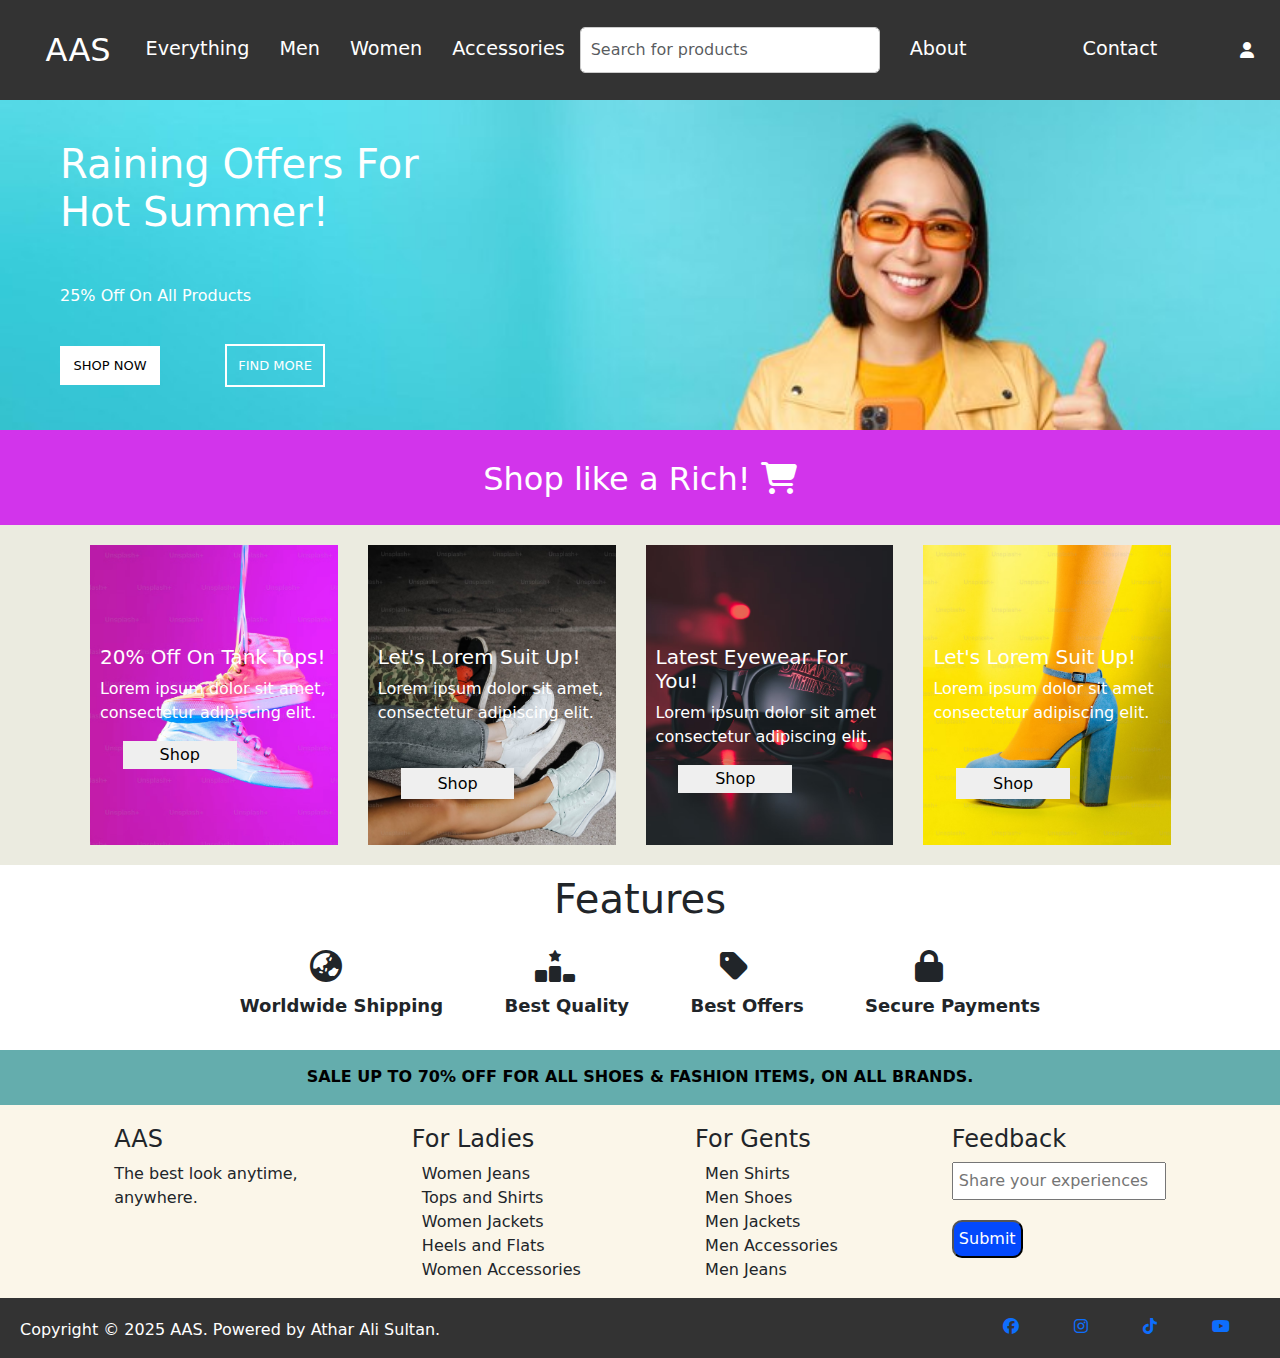
<file: index.html>
<!DOCTYPE html>
    <html lang="en">
    <head>
        <meta charset="UTF-8">
        <meta name="viewport" content="width=device-width, initial-scale=1.0">
        <title>intern-website</title>
        <link rel="stylesheet" href="style.css">
        <link href="https://cdn.jsdelivr.net/npm/bootstrap@5.3.3/dist/css/bootstrap.min.css" rel="stylesheet" integrity="sha384-QWTKZyjpPEjISv5WaRU9OFeRpok6YctnYmDr5pNlyT2bRjXh0JMhjY6hW+ALEwIH" crossorigin="anonymous">
        <link href="https://cdnjs.cloudflare.com/ajax/libs/font-awesome/6.5.1/css/all.min.css" rel="stylesheet">

    </head>
    <body>
        <header>
            <div id="main-header" >
                <div id="header-select" class="header-sec" >
                    <a href="index.html" class="dropdown-item"><h3>AAS</h3></a>
                    <a href="everything.html" class="dropdown-item" >Everything</a>
                    <a href="men.html" class="dropdown-item" >Men</a>
                    <a href="women.html" class="dropdown-item" >Women</a>
                    <a href="accessories.html" class="dropdown-item" >Accessories</a>
                </div>
                <div> <input type="text" class="form-control" placeholder="Search for products" aria-label="Username" aria-describedby="addon-wrapping"></div>
                <div id="header-contact" class="header-sec">
                    <a href="about.html" class="dropdown-item" >About</a>
                    <a href="contact.html" class="dropdown-item"  >Contact</a>
                   <i class="fa-solid fa-user"></i></div>
            </div>
        </header>
        <main>
            <div id=main-first>
    
                <h1 class="main-first1">Raining Offers For <br> Hot Summer!</h1>
                <p class="main-first1">25% Off On All Products</p>
                <button id="btn1" class="main-first1">Shop Now</button>
                <button id="btn2" class="main-first1">Find More</button>
            </div>
            <div id="main-second">
                <h2>Shop like a Rich! <i class="fa-solid fa-cart-shopping"></i></h2>
            </div>
            <div id="images-sec" >
                <div id="img1" class="img5">
                    <h5>20% Off On Tank Tops! <br></h5>
                    <p>Lorem ipsum dolor sit amet, consectetur adipiscing elit.</p>
                    <button class="btn3">Shop</button>
                </div>
                <div id="img2" class="img5">
                    <h5>Let's Lorem Suit Up! <br></h5>
                    <p>Lorem ipsum dolor sit amet, consectetur adipiscing elit.​</p>
                    <button class="btn3" id="btn-n">Shop</button>
                </div>
                <div id="img3" class="img5">
                    <h5>Latest Eyewear For You! <br></h5>
                    <p>Lorem ipsum dolor sit amet consectetur adipiscing elit.
                    </p>
                    <button class="btn3">Shop</button>
                </div>
                <div id="img4" class="img5">
                    <h5>Let's Lorem Suit Up! <br></h5>
                    <p>Lorem ipsum dolor sit amet consectetur adipiscing elit.
                    </p>
                    <button class="btn3" id="btn-m">Shop</button>
                </div>
            </div>
            <h1 id="ftr">Features</h1>
            <div id="main-third">
                
                <div id="shipping">
                    <h2 class="icon"><i class="fa-solid fa-earth-asia" ></i></h2>
                    <h5>Worldwide Shipping</h5>
                </div>
                <div id="quality">
                    <h2 class="icons"><i class="fa-solid fa-ranking-star" ></i></h2>
                    <h5>Best Quality</h5>
                </div>
                <div id="Offers">
                    <h2 class="icons"><i class="fa-solid fa-tag"></i></h2>
                    <h5>Best Offers</h5>
                </div>
                <div id="Payments">
                    <h2 class="iconz"><i class="fa-solid fa-lock"></i></h2>
                    <h5>Secure Payments</h5>
                </div>
            </div>
            <div id="main-forth">
                <p>
                    <a href="">SALE UP TO 70% OFF FOR ALL SHOES & FASHION ITEMS, ON ALL BRANDS.</a>
                </p>
            </div>
        </main>
        <footer>
        <div id="foot-one">
            <div>
            <h4>AAS</h4>
            <p>The best look anytime, <br> anywhere.</p>
            </div>
            <div>
            <h4>For Ladies</h4>
            <ul class="items">
                <li>Women Jeans</li>
                <li>Tops and Shirts</li>
                <li>Women Jackets</li>
                <li>Heels and Flats</li>
                <li>Women Accessories</li>
            </ul>
            </div>
            <div>
                <h4>For Gents</h4>
            <ul class="items">
                <li>Men Shirts</li>
                <li>Men Shoes</li>
                <li>Men Jackets</li>
                <li>Men Accessories</li>
                <li>Men Jeans</li>  
            </ul>
        </div>
            <div>
                <h4 >Feedback</h4>
                <div id="input-sub" ><input type="text" placeholder="Share your experiences"></div>
                <button id="sub">Submit</button>
            </div>
        </div>
        <div id="foot-two">
            <div>
                <p>Copyright &copy 2025 AAS. Powered by Athar Ali Sultan.</p>
            </div>
            <div>
                <a href="https://www.facebook.com" target="_blank"><i class="fa-brands fa-facebook"></i></a>
                <a href="https://www.instagram.com" target="_blank"><i class="fa-brands fa-instagram"></i></a>
                <a href="https://www.tiktok.com" target="_blank"><i class="fa-brands fa-tiktok"></i></a>
                <a href="https://www.youtube.com" target="_blank"><i class="fa-brands fa-youtube"></i></a>
            </div>

        </div>
        </footer>
        <script src="javascript.js"></script>
    </body>
    </html>
</file>
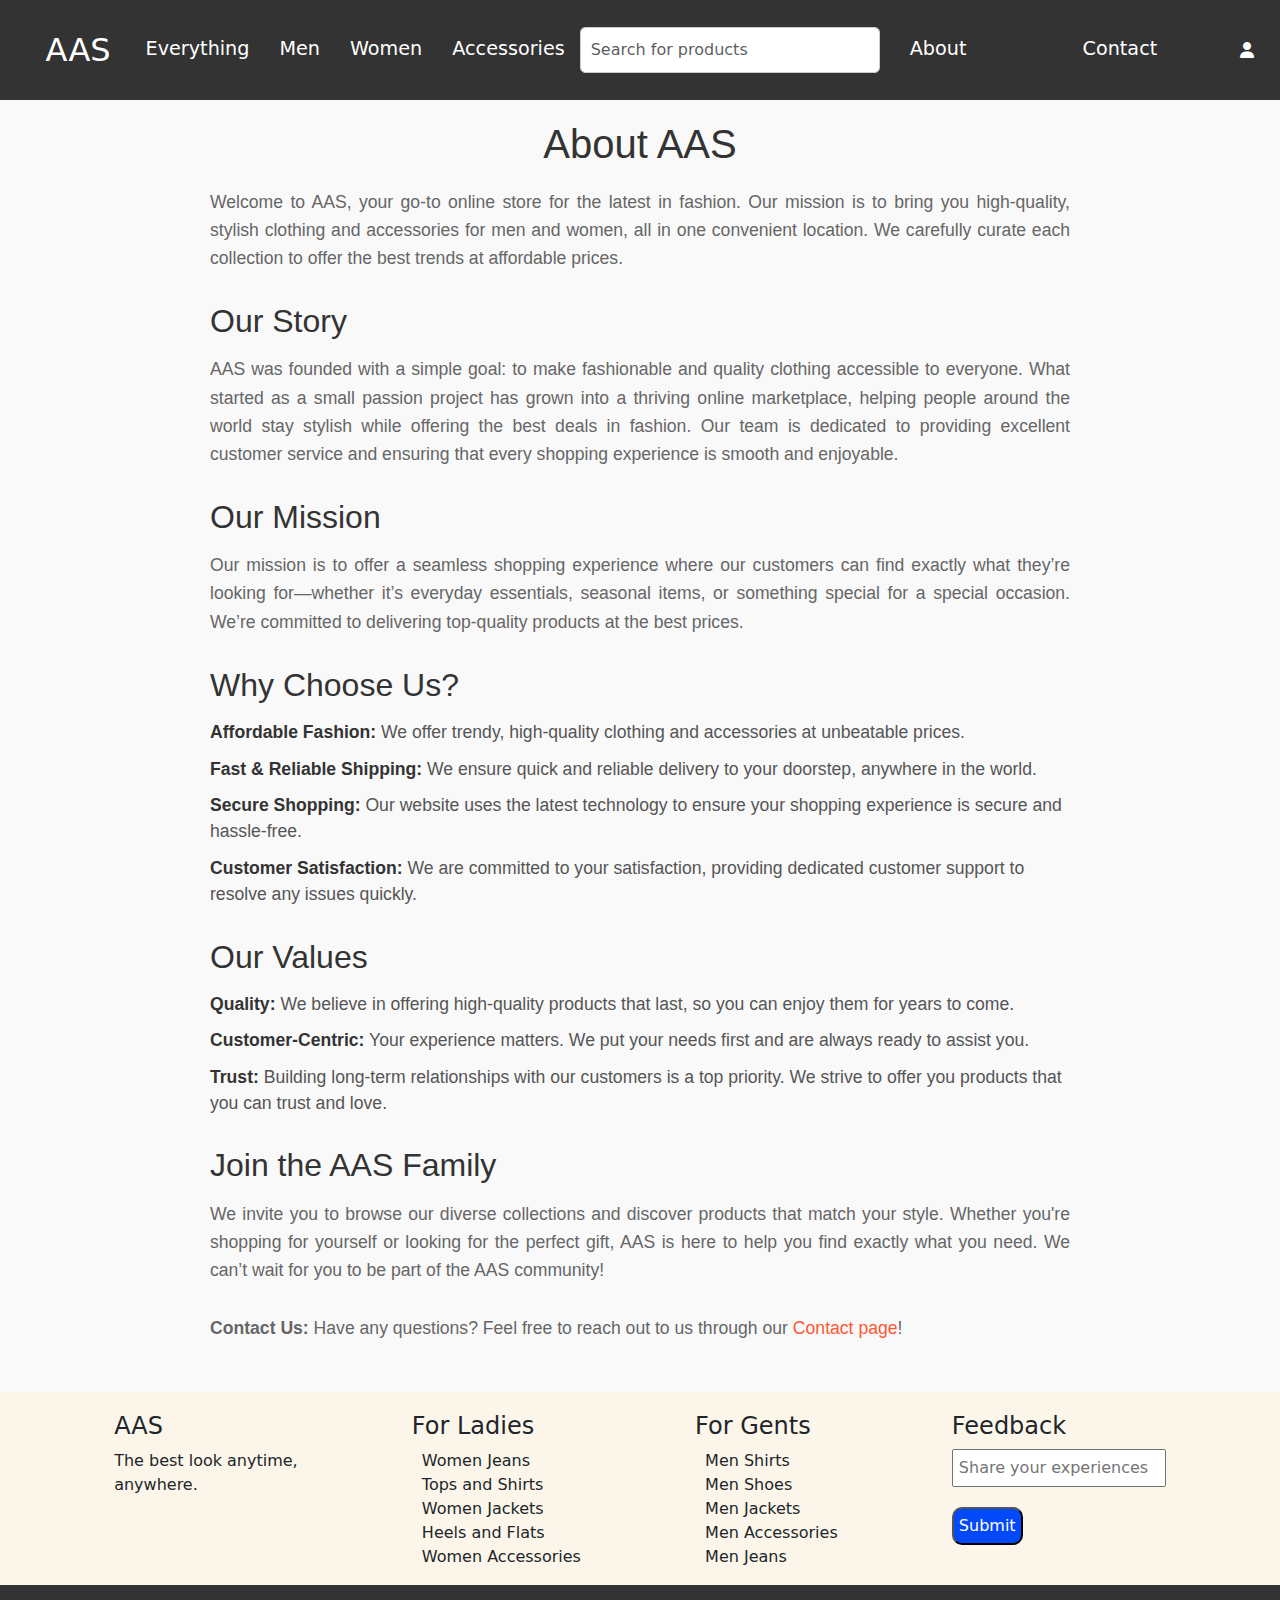
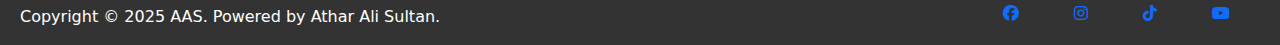
<file: about.html>
<!DOCTYPE html>
    <html lang="en">
    <head>
        <meta charset="UTF-8">
        <meta name="viewport" content="width=device-width, initial-scale=1.0">
        <title>intern-website</title>
        <link rel="stylesheet" href="style.css">
        <link href="https://cdn.jsdelivr.net/npm/bootstrap@5.3.3/dist/css/bootstrap.min.css" rel="stylesheet" integrity="sha384-QWTKZyjpPEjISv5WaRU9OFeRpok6YctnYmDr5pNlyT2bRjXh0JMhjY6hW+ALEwIH" crossorigin="anonymous">
        <link href="https://cdnjs.cloudflare.com/ajax/libs/font-awesome/6.5.1/css/all.min.css" rel="stylesheet">

    </head>
    <body>
        <header>
            <div id="main-header" >
                <div id="header-select" class="header-sec" >
                    <a href="index.html" class="dropdown-item"><h3>AAS</h3></a>
                    <a href="everything.html" class="dropdown-item" >Everything</a>
                    <a href="men.html" class="dropdown-item" >Men</a>
                    <a href="women.html" class="dropdown-item" >Women</a>
                    <a href="accessories.html" class="dropdown-item" >Accessories</a>
                </div>
            <div>  <input type="text" class="form-control" placeholder="Search for products" aria-label="Username" aria-describedby="addon-wrapping"></div>
                <div id="header-contact" class="header-sec">
                    <a href="about.html" class="dropdown-item" >About</a>
                    <a href="contact.html" class="dropdown-item"  >Contact</a>
                    <i class="fa-solid fa-user"></i></div>
                </div>
        </header>
        <main>
            <section id="about" class="about-section">
                <div class="container">
                    <h2>About AAS</h2>
                    <p>Welcome to AAS, your go-to online store for the latest in fashion. Our mission is to bring you high-quality, stylish clothing and accessories for men and women, all in one convenient location. We carefully curate each collection to offer the best trends at affordable prices.</p>
                    
                    <h3>Our Story</h3>
                    <p>AAS was founded with a simple goal: to make fashionable and quality clothing accessible to everyone. What started as a small passion project has grown into a thriving online marketplace, helping people around the world stay stylish while offering the best deals in fashion. Our team is dedicated to providing excellent customer service and ensuring that every shopping experience is smooth and enjoyable.</p>
                    
                    <h3>Our Mission</h3>
                    <p>Our mission is to offer a seamless shopping experience where our customers can find exactly what they’re looking for—whether it’s everyday essentials, seasonal items, or something special for a special occasion. We’re committed to delivering top-quality products at the best prices.</p>
                    
                    <h3>Why Choose Us?</h3>
                    <ul>
                        <li><strong>Affordable Fashion:</strong> We offer trendy, high-quality clothing and accessories at unbeatable prices.</li>
                        <li><strong>Fast & Reliable Shipping:</strong> We ensure quick and reliable delivery to your doorstep, anywhere in the world.</li>
                        <li><strong>Secure Shopping:</strong> Our website uses the latest technology to ensure your shopping experience is secure and hassle-free.</li>
                        <li><strong>Customer Satisfaction:</strong> We are committed to your satisfaction, providing dedicated customer support to resolve any issues quickly.</li>
                    </ul>
                    
                    <h3>Our Values</h3>
                    <ul>
                        <li><strong>Quality:</strong> We believe in offering high-quality products that last, so you can enjoy them for years to come.</li>
                        <li><strong>Customer-Centric:</strong> Your experience matters. We put your needs first and are always ready to assist you.</li>
                        <li><strong>Trust:</strong> Building long-term relationships with our customers is a top priority. We strive to offer you products that you can trust and love.</li>
                    </ul>
                    
                    <h3>Join the AAS Family</h3>
                    <p>We invite you to browse our diverse collections and discover products that match your style. Whether you're shopping for yourself or looking for the perfect gift, AAS is here to help you find exactly what you need. We can’t wait for you to be part of the AAS community!</p>
                    
                    <p><strong>Contact Us:</strong> Have any questions? Feel free to reach out to us through our <a href="/contact.html">Contact page</a>!</p>
                </div>
            </section>
        </main>
        <footer>
            <div id="foot-one">
                <div>
                <h4>AAS</h4>
                <p>The best look anytime, <br> anywhere.</p>
                </div>
                <div>
                <h4>For Ladies</h4>
                <ul class="items">
                    <li>Women Jeans</li>
                    <li>Tops and Shirts</li>
                    <li>Women Jackets</li>
                    <li>Heels and Flats</li>
                    <li>Women Accessories</li>
                </ul>
                </div>
                <div>
                    <h4>For Gents</h4>
                <ul class="items">
                    <li>Men Shirts</li>
                    <li>Men Shoes</li>
                    <li>Men Jackets</li>
                    <li>Men Accessories</li>
                    <li>Men Jeans</li>  
                </ul>
            </div>
                <div>
                    <h4 >Feedback</h4>
                    <div id="input-sub" ><input type="text" placeholder="Share your experiences"></div>
                    <button id="sub">Submit</button>
                </div>
            </div>
            <div id="foot-two">
                <div>
                    <p>Copyright &copy 2025 AAS. Powered by Athar Ali Sultan.</p>
                </div>
                <div>
                    <a href="https://www.facebook.com" target="_blank"><i class="fa-brands fa-facebook"></i></a>
                    <a href="https://www.instagram.com" target="_blank"><i class="fa-brands fa-instagram"></i></a>
                    <a href="https://www.tiktok.com" target="_blank"><i class="fa-brands fa-tiktok"></i></a>
                    <a href="https://www.youtube.com" target="_blank"><i class="fa-brands fa-youtube"></i></a>
                </div>
            </div>
            </footer>
            <script src="javascript.js"></script>
        </body>
        </html>
</file>
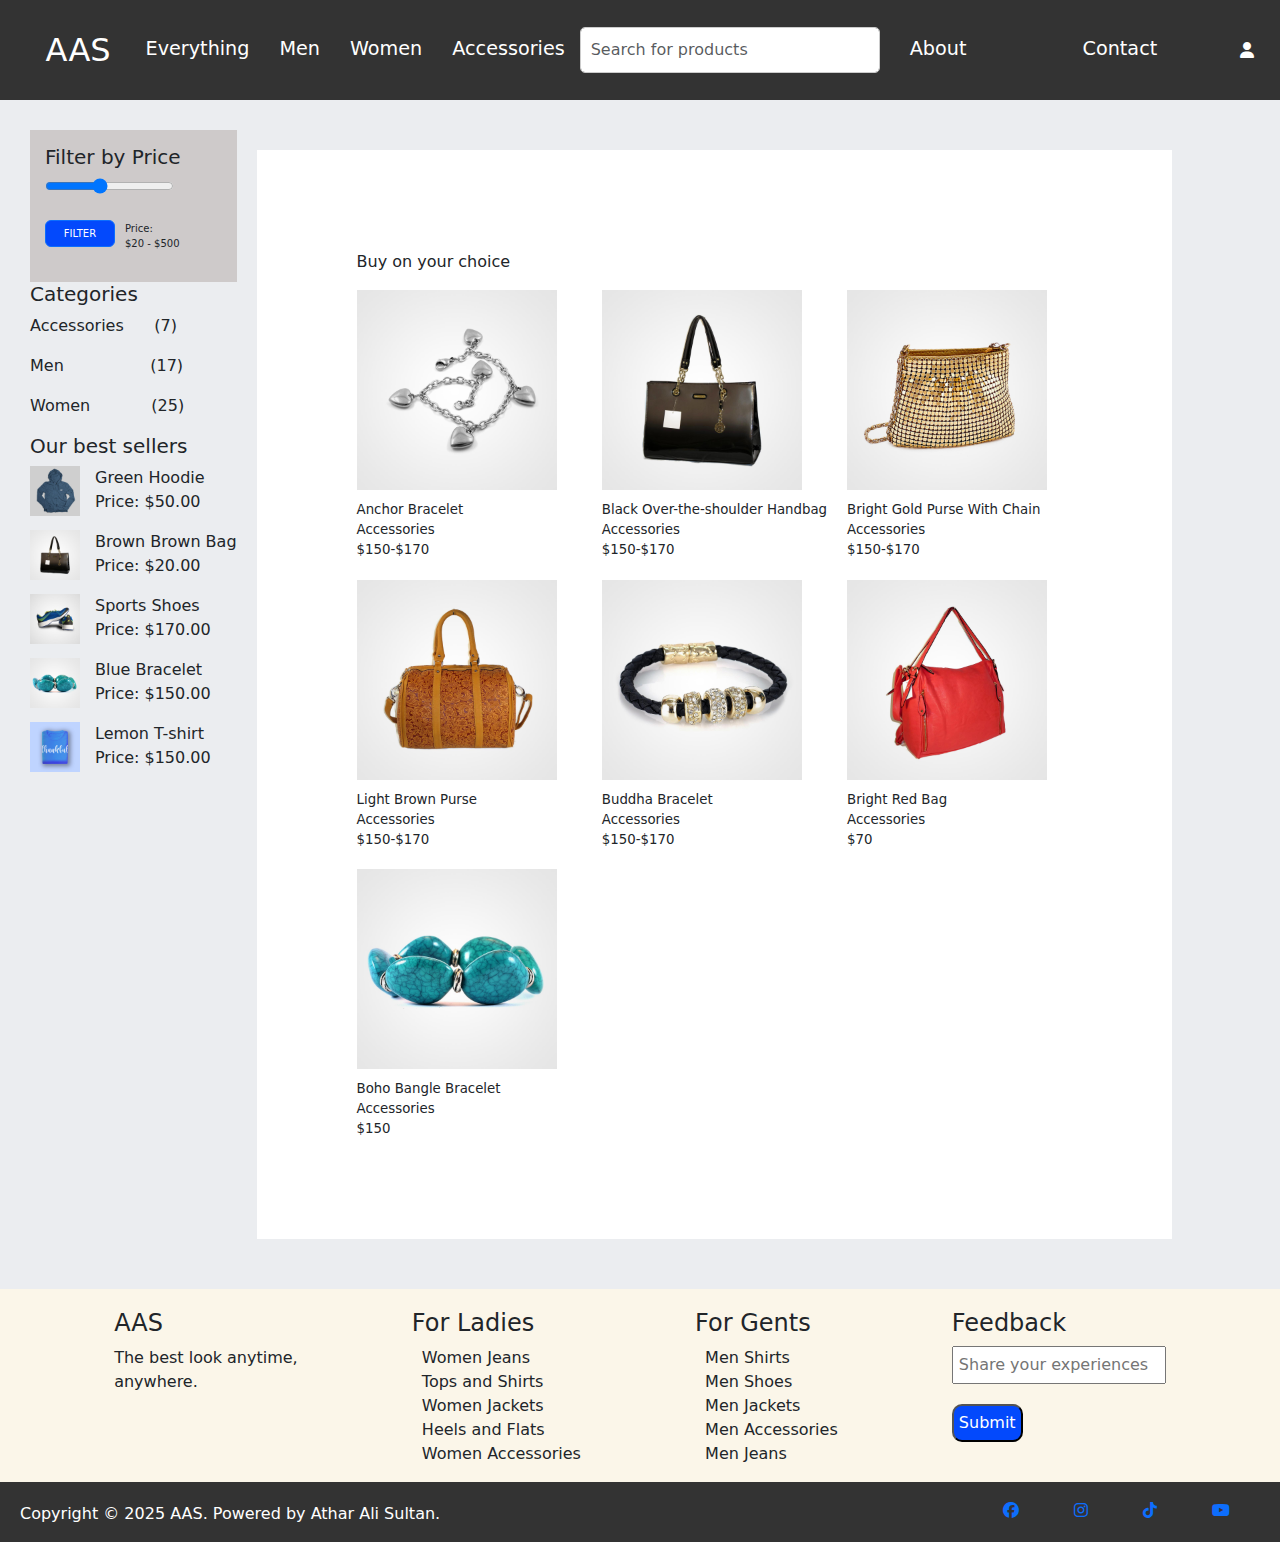
<file: accessories.html>
<!DOCTYPE html>
    <html lang="en">
    <head>
        <meta charset="UTF-8">
        <meta name="viewport" content="width=device-width, initial-scale=1.0">
        <title>accessories</title>
        <link rel="stylesheet" href="style.css">
        <link href="https://cdn.jsdelivr.net/npm/bootstrap@5.3.3/dist/css/bootstrap.min.css" rel="stylesheet" integrity="sha384-QWTKZyjpPEjISv5WaRU9OFeRpok6YctnYmDr5pNlyT2bRjXh0JMhjY6hW+ALEwIH" crossorigin="anonymous">
        <link href="https://cdnjs.cloudflare.com/ajax/libs/font-awesome/6.5.1/css/all.min.css" rel="stylesheet">
    </head>
    <body>
        <header>
            <div id="main-header" >
                <div id="header-select" class="header-sec" >
                    <a href="index.html" class="dropdown-item"><h3>AAS</h3></a>
                    <a href="everything.html" class="dropdown-item" >Everything</a>
                    <a href="men.html" class="dropdown-item" >Men</a>
                    <a href="women.html" class="dropdown-item" >Women</a>
                    <a href="accessories.html" class="dropdown-item" >Accessories</a>
                </div>
               <div><input type="text" class="form-control" placeholder="Search for products" aria-label="Username" aria-describedby="addon-wrapping"></div>
                <div id="header-contact" class="header-sec">
                    <a href="about.html" class="dropdown-item" >About</a>
                    <a href="contact.html" class="dropdown-item"  >Contact</a>
                    <i class="fa-solid fa-user"></i></div>
                </div>
        </header>
        <main id="everything">
            <div>
            <div >
                <aside id="filter">
                        <h5>Filter by Price</h5>
                        <div class="slider-container">
                            <input type="range" id="min-range" min="20" max="500" value="220" step="10" oninput="updatePrice()">
                        </div>
                        <div id="buttondiv">
                        <button id="btnfiter"   class="btn btn-primary"  style="--bs-btn-padding-y: .25rem; --bs-btn-padding-x: .5rem; --bs-btn-font-size: .75rem;">FILTER</button>
                        <p id="price-output"> Price: <br> $20 - $500</p></div>
                </aside>
            </div>
            <div id="categories">
                <aside>
                    <h5>Categories</h5>
                    <p >Accessories&nbsp;&nbsp;&nbsp;&nbsp;&nbsp; (7)</p>
                    <p  >Men &nbsp;&nbsp;&nbsp;&nbsp;&nbsp;&nbsp;&nbsp;&nbsp;&nbsp;&nbsp;&nbsp;&nbsp;&nbsp;&nbsp;&nbsp;&nbsp;(17)</p>
                    <p>Women&nbsp;&nbsp;&nbsp;&nbsp;&nbsp;&nbsp;&nbsp;&nbsp;&nbsp;&nbsp;&nbsp; (25)</p>
                </aside>
            </div>
            <div id="best-sellers">
                <aside>
                    <h5>Our best sellers</h5>
                    <div>
                    <span class="bestspan">
                        <img src="images/product-hoodie2-w.jpg" alt=""  class="bestsellerimg">
                        <div>
                            <p>Green Hoodie <br> Price: $50.00</p> 
                        </div>
                    </span> 
                    <span class="bestspan">
                        <img src="images/product-bag2.jpg" alt=""  class="bestsellerimg">
                        <p>Brown Brown Bag <br> Price: $20.00</p> 
                    </span> 
                    <span class="bestspan">
                        <img src="images/sports-shoe1.jpg" alt=""  class="bestsellerimg">
                        <p>Sports Shoes<br> Price: $170.00</p> 
                    </span> 
                    <span class="bestspan">
                        <img src="images/product-accessory1 w.jpg" alt=""  class="bestsellerimg">
                        <p>Blue Bracelet <br> Price: $150.00</p> 
                    </span> 
                    <span class="bestspan">
                        <img src="images/tshirt4.jpg" alt=""  class="bestsellerimg">
                        <p>Lemon T-shirt <br> Price: $150.00</p> 
                    </span>   
                    </div>
                </aside>
            </div>
        </div>
        <div id="image-everything">
            <p >Buy on your choice</p>
            <section id="everything-gallery">
            <div>
                <img src="images/product-accessory2.jpg" alt="bracelet" class="select-image">
                <span class="items-info">
                    <p>Anchor Bracelet</p>
                    <p>Accessories</p>
                    <p>$150-$170</p>
                </span>
                
            </div>
            <div>
                <img src="images/product-bag2.jpg" alt="bracelet" class="select-image">
                <span class="items-info">
                    <p>Black Over-the-shoulder Handbag</p>
                    <p>Accessories</p>
                    <p>$150-$170</p>
                </span>
            </div>
            <div>
                <img src="images/product-bag4 w.jpg" alt="bracelet" class="select-image">
                <span class="items-info">
                    <p>Bright Gold Purse With Chain</p>
                    <p>Accessories</p>
                    <p>$150-$170</p>
                </span>
            </div>
            <div>
                <img src="images/a1.jpg" alt="bracelet" class="select-image">
                <span class="items-info">
                    <p>Light Brown Purse</p>
                    <p>Accessories</p>
                    <p>$150-$170</p>
                </span>
            </div>
            <div>
                <img src="images/product-accessory3 w.jpg" alt="bracelet" class="select-image">
                <span class="items-info">
                    <p>Buddha Bracelet</p>
                    <p>Accessories</p>
                    <p>$150-$170</p>
                </span>
            </div>
            <div>
                <img src="images/product-bag3 w.jpg" alt="bracelet" class="select-image">
                <span class="items-info">
                    <p>Bright Red Bag</p>
                    <p>Accessories</p>
                    <p>$70</p>
                </span>
            </div>
            <div>
                <img src="images/product-accessory1 w.jpg" alt="bracelet" class="select-image">
                <span class="items-info">
                    <p>Boho Bangle Bracelet</p>
                    <p>Accessories</p>
                    <p>$150</p>
                </span>
            </div>
            </section>
        </div>
        
        </main>
        <footer>
            <div id="foot-one">
                <div>
                <h4>AAS</h4>
                <p>The best look anytime, <br> anywhere.</p>
                </div>
                <div>
                <h4>For Ladies</h4>
                <ul class="items">
                    <li>Women Jeans</li>
                    <li>Tops and Shirts</li>
                    <li>Women Jackets</li>
                    <li>Heels and Flats</li>
                    <li>Women Accessories</li>
                </ul>
                </div>
                <div>
                    <h4>For Gents</h4>
                <ul class="items">
                    <li>Men Shirts</li>
                    <li>Men Shoes</li>
                    <li>Men Jackets</li>
                    <li>Men Accessories</li>
                    <li>Men Jeans</li>  
                </ul>
            </div>
                <div>
                    <h4 >Feedback</h4>
                    <div id="input-sub" ><input type="text" placeholder="Share your experiences"></div>
                    <button id="sub">Submit</button>
                </div>
            </div>
            <div id="foot-two">
                <div>
                    <p>Copyright &copy 2025 AAS. Powered by Athar Ali Sultan.</p>
                </div>
                <div>
                    <a href="https://www.facebook.com" target="_blank"><i class="fa-brands fa-facebook"></i></a>
                    <a href="https://www.instagram.com" target="_blank"><i class="fa-brands fa-instagram"></i></a>
                    <a href="https://www.tiktok.com" target="_blank"><i class="fa-brands fa-tiktok"></i></a>
                    <a href="https://www.youtube.com" target="_blank"><i class="fa-brands fa-youtube"></i></a>
                </div>
        
            </div>
            </footer>
            <script src="javascript.js"></script>
    </body>
    </html>
</file>
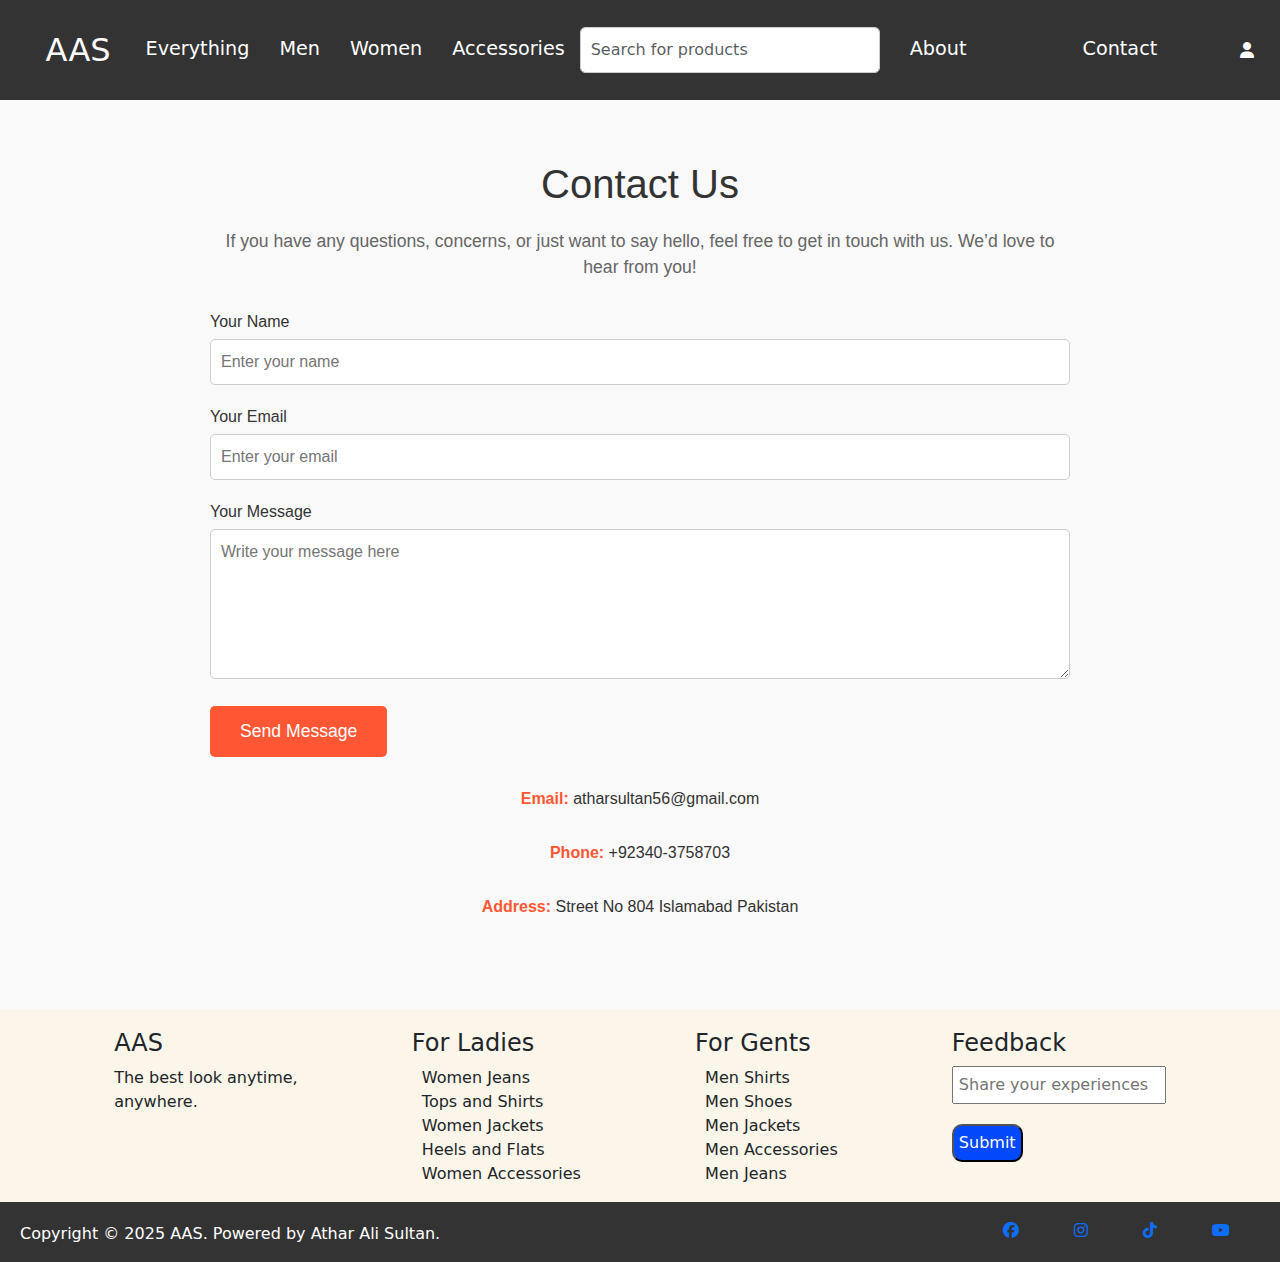
<file: contact.html>
<!DOCTYPE html>
    <html lang="en">
    <head>
        <meta charset="UTF-8">
        <meta name="viewport" content="width=device-width, initial-scale=1.0">
        <title>intern-website</title>
        <link rel="stylesheet" href="style.css">
        <link href="https://cdn.jsdelivr.net/npm/bootstrap@5.3.3/dist/css/bootstrap.min.css" rel="stylesheet" integrity="sha384-QWTKZyjpPEjISv5WaRU9OFeRpok6YctnYmDr5pNlyT2bRjXh0JMhjY6hW+ALEwIH" crossorigin="anonymous">
        <link href="https://cdnjs.cloudflare.com/ajax/libs/font-awesome/6.5.1/css/all.min.css" rel="stylesheet">

    </head>
    <body>
        <header>
            <div id="main-header" >
                <div id="header-select" class="header-sec" >
                    <a href="index.html" class="dropdown-item"><h3>AAS</h3></a>
                    <a href="everything.html" class="dropdown-item" >Everything</a>
                    <a href="men.html" class="dropdown-item" >Men</a>
                    <a href="women.html" class="dropdown-item" >Women</a>
                    <a href="accessories.html" class="dropdown-item" >Accessories</a>
                </div>
                <div><input type="text" class="form-control" placeholder="Search for products" aria-label="Username" aria-describedby="addon-wrapping"></div>
                <div id="header-contact" class="header-sec">
                    <a href="about.html" class="dropdown-item" >About</a>
                    <a href="contact.html" class="dropdown-item"  >Contact</a>
                    <i class="fa-solid fa-user"></i></div>
                </div>
        </header>
        <main>
            <section id="contact" class="contact-section">
                <div class="container">
                    <h2>Contact Us</h2>
                    <p>If you have any questions, concerns, or just want to say hello, feel free to get in touch with us. We’d love to hear from you!</p>
            
                    <form action="/submit-contact" method="POST">
                        <div class="form-group">
                            <label for="name">Your Name</label>
                            <input type="text" id="name" name="name" required placeholder="Enter your name" />
                        </div>
            
                        <div class="form-group">
                            <label for="email">Your Email</label>
                            <input type="email" id="email" name="email" required placeholder="Enter your email" />
                        </div>
            
                        <div class="form-group">
                            <label for="message">Your Message</label>
                            <textarea id="message" name="message" required placeholder="Write your message here"></textarea>
                        </div>
            
                        <button type="submit" class="submit-btn">Send Message</button>
                    </form>
            
                    <div class="contact-info">
                        <p><strong>Email:</strong> atharsultan56@gmail.com</p>
                        <p><strong>Phone:</strong> +92340-3758703</p>
                        <p><strong>Address:</strong> Street No 804 Islamabad Pakistan</p>
                    </div>
                </div>
            </section> 
        </main>
        <footer>
            <div id="foot-one">
                <div>
                <h4>AAS</h4>
                <p>The best look anytime, <br> anywhere.</p>
                </div>
                <div>
                <h4>For Ladies</h4>
                <ul class="items">
                    <li>Women Jeans</li>
                    <li>Tops and Shirts</li>
                    <li>Women Jackets</li>
                    <li>Heels and Flats</li>
                    <li>Women Accessories</li>
                </ul>
                </div>
                <div>
                    <h4>For Gents</h4>
                <ul class="items">
                    <li>Men Shirts</li>
                    <li>Men Shoes</li>
                    <li>Men Jackets</li>
                    <li>Men Accessories</li>
                    <li>Men Jeans</li>  
                </ul>
            </div>
                <div>
                    <h4 >Feedback</h4>
                    <div id="input-sub" ><input type="text" placeholder="Share your experiences"></div>
                    <button id="sub">Submit</button>
                </div>
            </div>
            <div id="foot-two">
                <div>
                    <p>Copyright &copy 2025 AAS. Powered by Athar Ali Sultan.</p>
                </div>
                <div>
                    <a href="https://www.facebook.com" target="_blank"><i class="fa-brands fa-facebook"></i></a>
                    <a href="https://www.instagram.com" target="_blank"><i class="fa-brands fa-instagram"></i></a>
                    <a href="https://www.tiktok.com" target="_blank"><i class="fa-brands fa-tiktok"></i></a>
                    <a href="https://www.youtube.com" target="_blank"><i class="fa-brands fa-youtube"></i></a>
                </div>
    
            </div>
            </footer>
            <script src="javascript.js"></script>
        </body>
        </html>
</file>
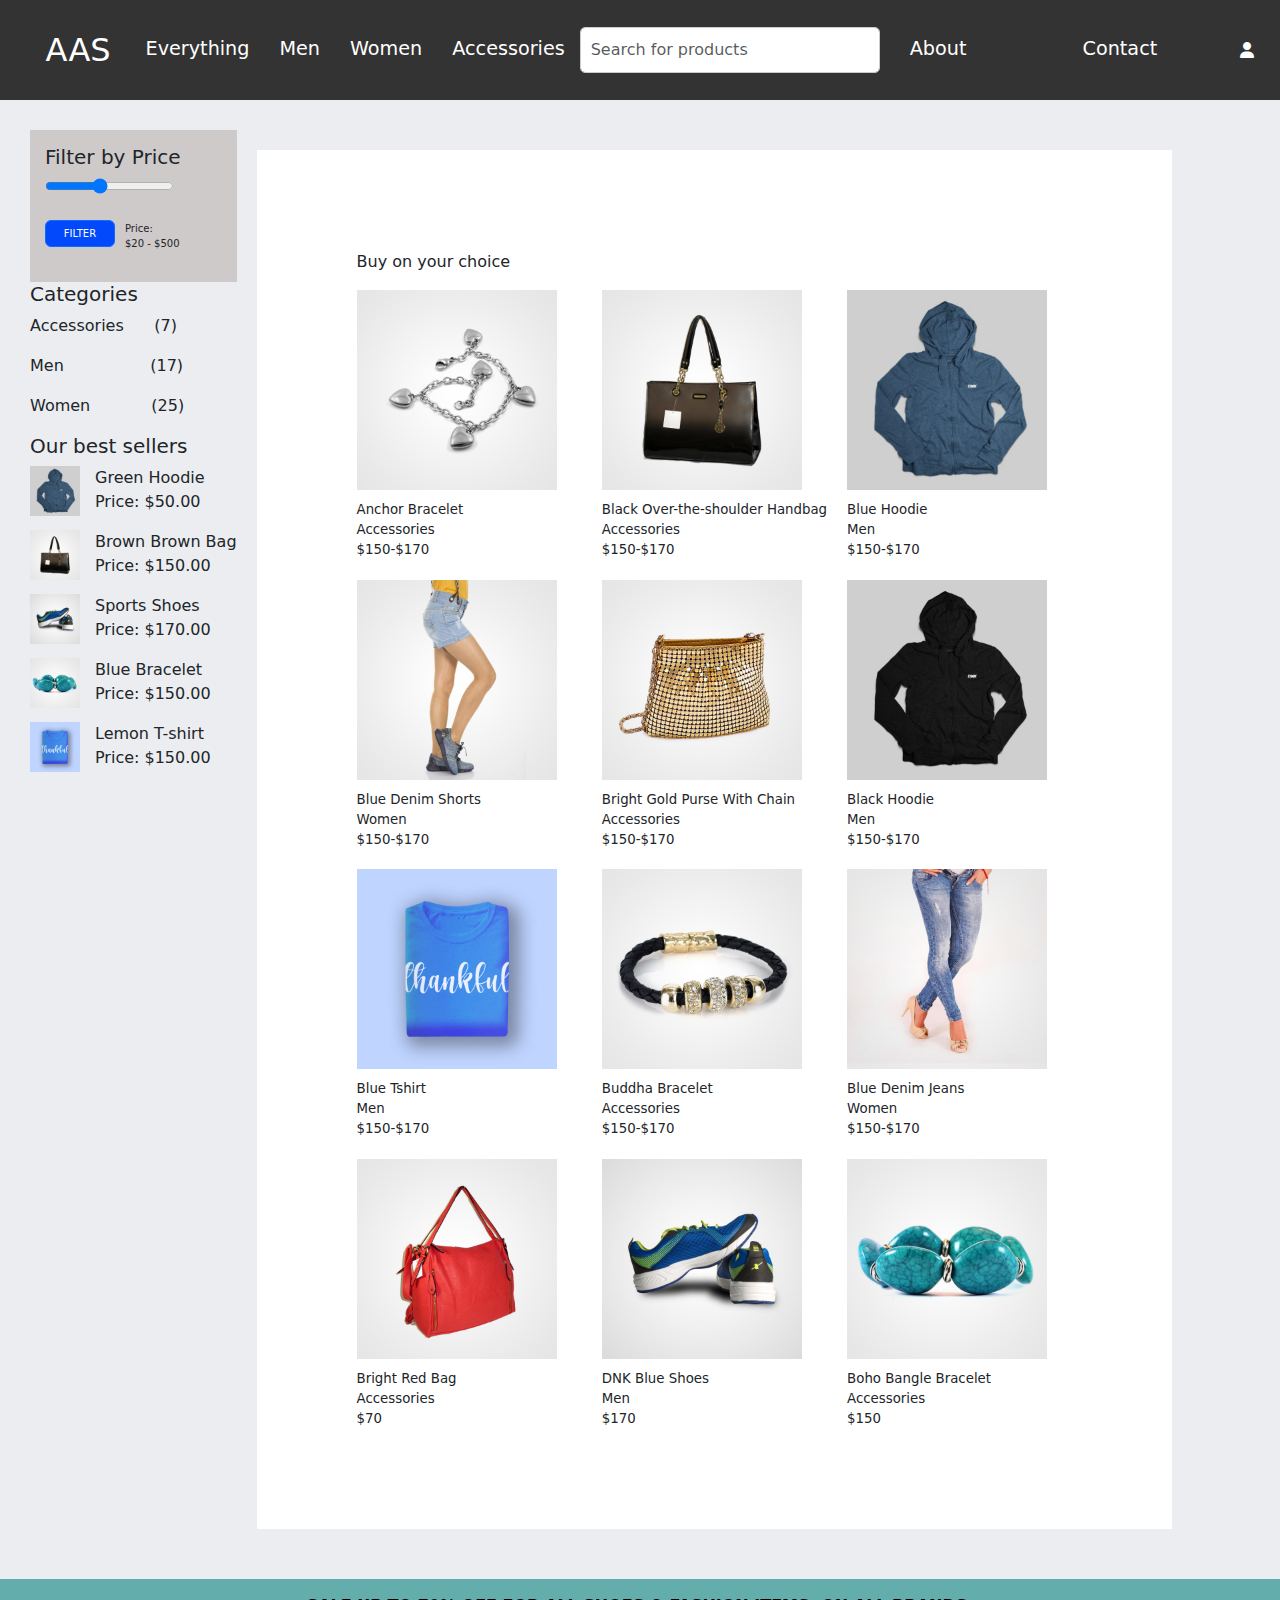
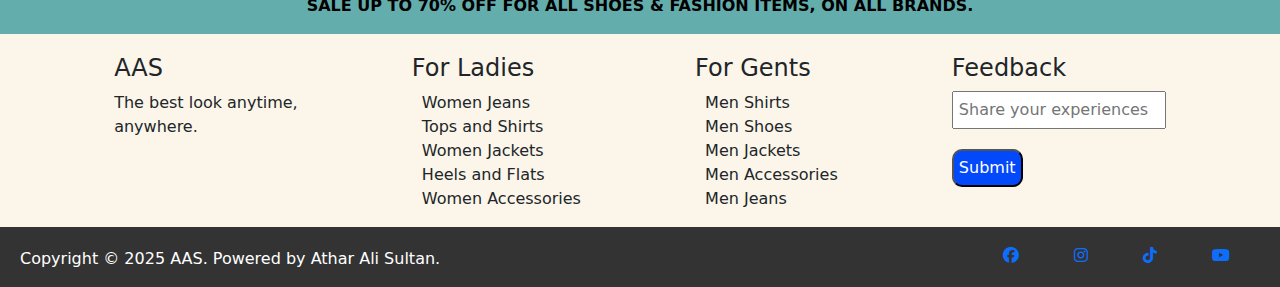
<file: everything.html>
<!DOCTYPE html>
        <html lang="en">
        <head>
            <meta charset="UTF-8">
            <meta name="viewport" content="width=device-width, initial-scale=1.0">
            <title>everything</title>
            <link rel="stylesheet" href="style.css">
            <link href="https://cdn.jsdelivr.net/npm/bootstrap@5.3.3/dist/css/bootstrap.min.css" rel="stylesheet" integrity="sha384-QWTKZyjpPEjISv5WaRU9OFeRpok6YctnYmDr5pNlyT2bRjXh0JMhjY6hW+ALEwIH" crossorigin="anonymous">
            <link href="https://cdnjs.cloudflare.com/ajax/libs/font-awesome/6.5.1/css/all.min.css" rel="stylesheet">
        </head>
        <body>
            <header>
                <div id="main-header" >
                    <div id="header-select" class="header-sec" >
                        <a href="index.html" class="dropdown-item"><h3>AAS</h3></a>
                        <a href="everything.html" class="dropdown-item" >Everything</a>
                        <a href="men.html" class="dropdown-item" >Men</a>
                        <a href="women.html" class="dropdown-item" >Women</a>
                        <a href="accessories.html" class="dropdown-item" >Accessories</a>
                    </div>
                    <div><input type="text" class="form-control" placeholder="Search for products" aria-label="Username" aria-describedby="addon-wrapping"></div>
                    <div id="header-contact" class="header-sec">
                        <a href="about.html" class="dropdown-item" >About</a>
                        <a href="contact.html" class="dropdown-item"  >Contact</a>
                        <i class="fa-solid fa-user"></i></div>
                </div>
            </header>
                            <!----Main Section--->
            <main id="everything">
                <div>
                <div >
                    <aside id="filter">
                            <h5>Filter by Price</h5>
                            <div>
                                <input type="range" id="min-range" min="20" max="500" value="220" step="10" oninput="updatePrice()">
                            </div>
                            <div id="buttondiv">
                            <button id="btnfiter" class="btn btn-primary"    style="--bs-btn-padding-y: .25rem; --bs-btn-padding-x: .5rem; --bs-btn-font-size: .75rem;">FILTER</button>
                        <p id="price-output"> Price: <br> $20 - $500</p></div>
                    </aside>
                </div>
                <div id="categories">
                    <aside>
                        <h5>Categories</h5>
                        <p >Accessories&nbsp;&nbsp;&nbsp;&nbsp;&nbsp; (7)</p>
                        <p  >Men &nbsp;&nbsp;&nbsp;&nbsp;&nbsp;&nbsp;&nbsp;&nbsp;&nbsp;&nbsp;&nbsp;&nbsp;&nbsp;&nbsp;&nbsp;&nbsp;(17)</p>
                        <p>Women&nbsp;&nbsp;&nbsp;&nbsp;&nbsp;&nbsp;&nbsp;&nbsp;&nbsp;&nbsp;&nbsp; (25)</p>
                    </aside>
                </div>
                <div id="best-sellers">
                    <aside>
                        <h5>Our best sellers</h5>
                        <div>
                        <span class="bestspan">
                            <img src="images/product-hoodie2-w.jpg" alt=""  class="bestsellerimg">
                            <div>
                                <p>Green Hoodie <br> Price: $50.00</p> 
                            </div>
                        </span> 
                        <span class="bestspan">
                            <img src="images/product-bag2.jpg" alt=""  class="bestsellerimg">
                            <p>Brown Brown Bag <br> Price: $150.00</p> 
                        </span> 
                        <span class="bestspan">
                            <img src="images/sports-shoe1.jpg" alt=""  class="bestsellerimg">
                            <p>Sports Shoes<br> Price: $170.00</p> 
                        </span> 
                        <span class="bestspan">
                            <img src="images/product-accessory1 w.jpg" alt=""  class="bestsellerimg">
                            <p>Blue Bracelet <br> Price: $150.00</p> 
                        </span> 
                        <span class="bestspan">
                            <img src="images/tshirt4.jpg" alt=""  class="bestsellerimg">
                            <p>Lemon T-shirt <br> Price: $150.00</p> 
                        </span>   
                        </div>
                    </aside>
                </div>
            </div>
            <div id="image-everything">
                <p >Buy on your choice</p>
                <section id="everything-gallery">
                <div>
                    <img src="images/product-accessory2.jpg" alt="bracelet" class="select-image">
                    <span class="items-info">
                        <p>Anchor Bracelet</p>
                        <p>Accessories</p>
                        <p>$150-$170</p>
                    </span>
                    
                </div>
                <div>
                    <img src="images/product-bag2.jpg" alt="bracelet" class="select-image">
                    <span class="items-info">
                        <p>Black Over-the-shoulder Handbag</p>
                        <p>Accessories</p>
                        <p>$150-$170</p>
                    </span>
                </div>
                <div>
                    <img src="images/product-hoodie2-w.jpg" alt="bracelet" class="select-image">
                    <span class="items-info">
                        <p>Blue Hoodie</p>
                        <p>Men</p>
                        <p>$150-$170</p>
                    </span>
                </div>
                <div>
                    <img src="images/product-w-jeans1.jpg" alt="bracelet" class="select-image">
                    <span class="items-info">
                        <p>Blue Denim Shorts</p>
                        <p>Women</p>
                        <p>$150-$170</p>
                    </span>
                </div>
                <div>
                    <img src="images/product-bag4 w.jpg" alt="bracelet" class="select-image">
                    <span class="items-info">
                        <p>Bright Gold Purse With Chain</p>
                        <p>Accessories</p>
                        <p>$150-$170</p>
                    </span>
                </div>
                <div>
                    <img src="images/product-hoodie1.jpg" alt="bracelet" class="select-image">
                    <span class="items-info">
                        <p>Black Hoodie</p>
                        <p>Men</p>
                        <p>$150-$170</p>
                    </span>
                </div>
                <div>
                    <img src="images/tshirt4.jpg" alt="bracelet" class="select-image">
                    <span class="items-info">
                        <p>Blue Tshirt</p>
                        <p>Men</p>
                        <p>$150-$170</p>
                    </span>
                </div>
                <div>
                    <img src="images/product-accessory3 w.jpg" alt="bracelet" class="select-image">
                    <span class="items-info">
                        <p>Buddha Bracelet</p>
                        <p>Accessories</p>
                        <p>$150-$170</p>
                    </span>
                </div>
                <div>
                    <img src="images/product-w-jeans2.jpg" alt="bracelet" class="select-image">
                    <span class="items-info">
                        <p>Blue Denim Jeans</p>
                        <p>Women</p>
                        <p>$150-$170</p>
                    </span>
                </div>
                <div>
                    <img src="images/product-bag3 w.jpg" alt="bracelet" class="select-image">
                    <span class="items-info">
                        <p>Bright Red Bag</p>
                        <p>Accessories</p>
                        <p>$70</p>
                    </span>
                </div>
                <div>
                    <img src="images/sports-shoe1.jpg" alt="bracelet" class="select-image">
                    <span class="items-info">
                        <p>DNK Blue Shoes</p>
                        <p>Men</p>
                        <p>$170</p>
                    </span>
                </div>
                <div>
                    <img src="images/product-accessory1 w.jpg" alt="bracelet" class="select-image">
                    <span class="items-info">
                        <p>Boho Bangle Bracelet</p>
                        <p>Accessories</p>
                        <p>$150</p>
                    </span>
                </div>
                </section>
            </div>
            
            </main>
                                    <!----Footer Section--->
            <footer>
                <div id="main-forth">
                    <p>
                        <a href="">SALE UP TO 70% OFF FOR ALL SHOES & FASHION ITEMS, ON ALL BRANDS.</a>
                    </p>
                </div>
                <div id="foot-one">
                    <div>
                    <h4>AAS</h4>
                    <p>The best look anytime, <br> anywhere.</p>
                    </div>
                    <div>
                    <h4>For Ladies</h4>
                    <ul class="items">
                        <li>Women Jeans</li>
                        <li>Tops and Shirts</li>
                        <li>Women Jackets</li>
                        <li>Heels and Flats</li>
                        <li>Women Accessories</li>
                    </ul>
                    </div>
                    <div>
                        <h4>For Gents</h4>
                    <ul class="items">
                        <li>Men Shirts</li>
                        <li>Men Shoes</li>
                        <li>Men Jackets</li>
                        <li>Men Accessories</li>
                        <li>Men Jeans</li>  
                    </ul>
                </div>
                    <div>
                        <h4 >Feedback</h4>
                        <div id="input-sub" ><input type="text" placeholder="Share your experiences"></div>
                        <button id="sub">Submit</button>
                    </div>
                </div>
                <div id="foot-two">
                    <div>
                        <p>Copyright &copy 2025 AAS. Powered by Athar Ali Sultan.</p>
                    </div>
                    <div>
                        <a href="https://www.facebook.com" target="_blank"><i class="fa-brands fa-facebook"></i></a>
                        <a href="https://www.instagram.com" target="_blank"><i class="fa-brands fa-instagram"></i></a>
                        <a href="https://www.tiktok.com" target="_blank"><i class="fa-brands fa-tiktok"></i></a>
                        <a href="https://www.youtube.com" target="_blank"><i class="fa-brands fa-youtube"></i></a>
                    </div>
            
                </div>
                </footer>
                <script src="javascript.js"></script>
        </body>
        </html>
</file>
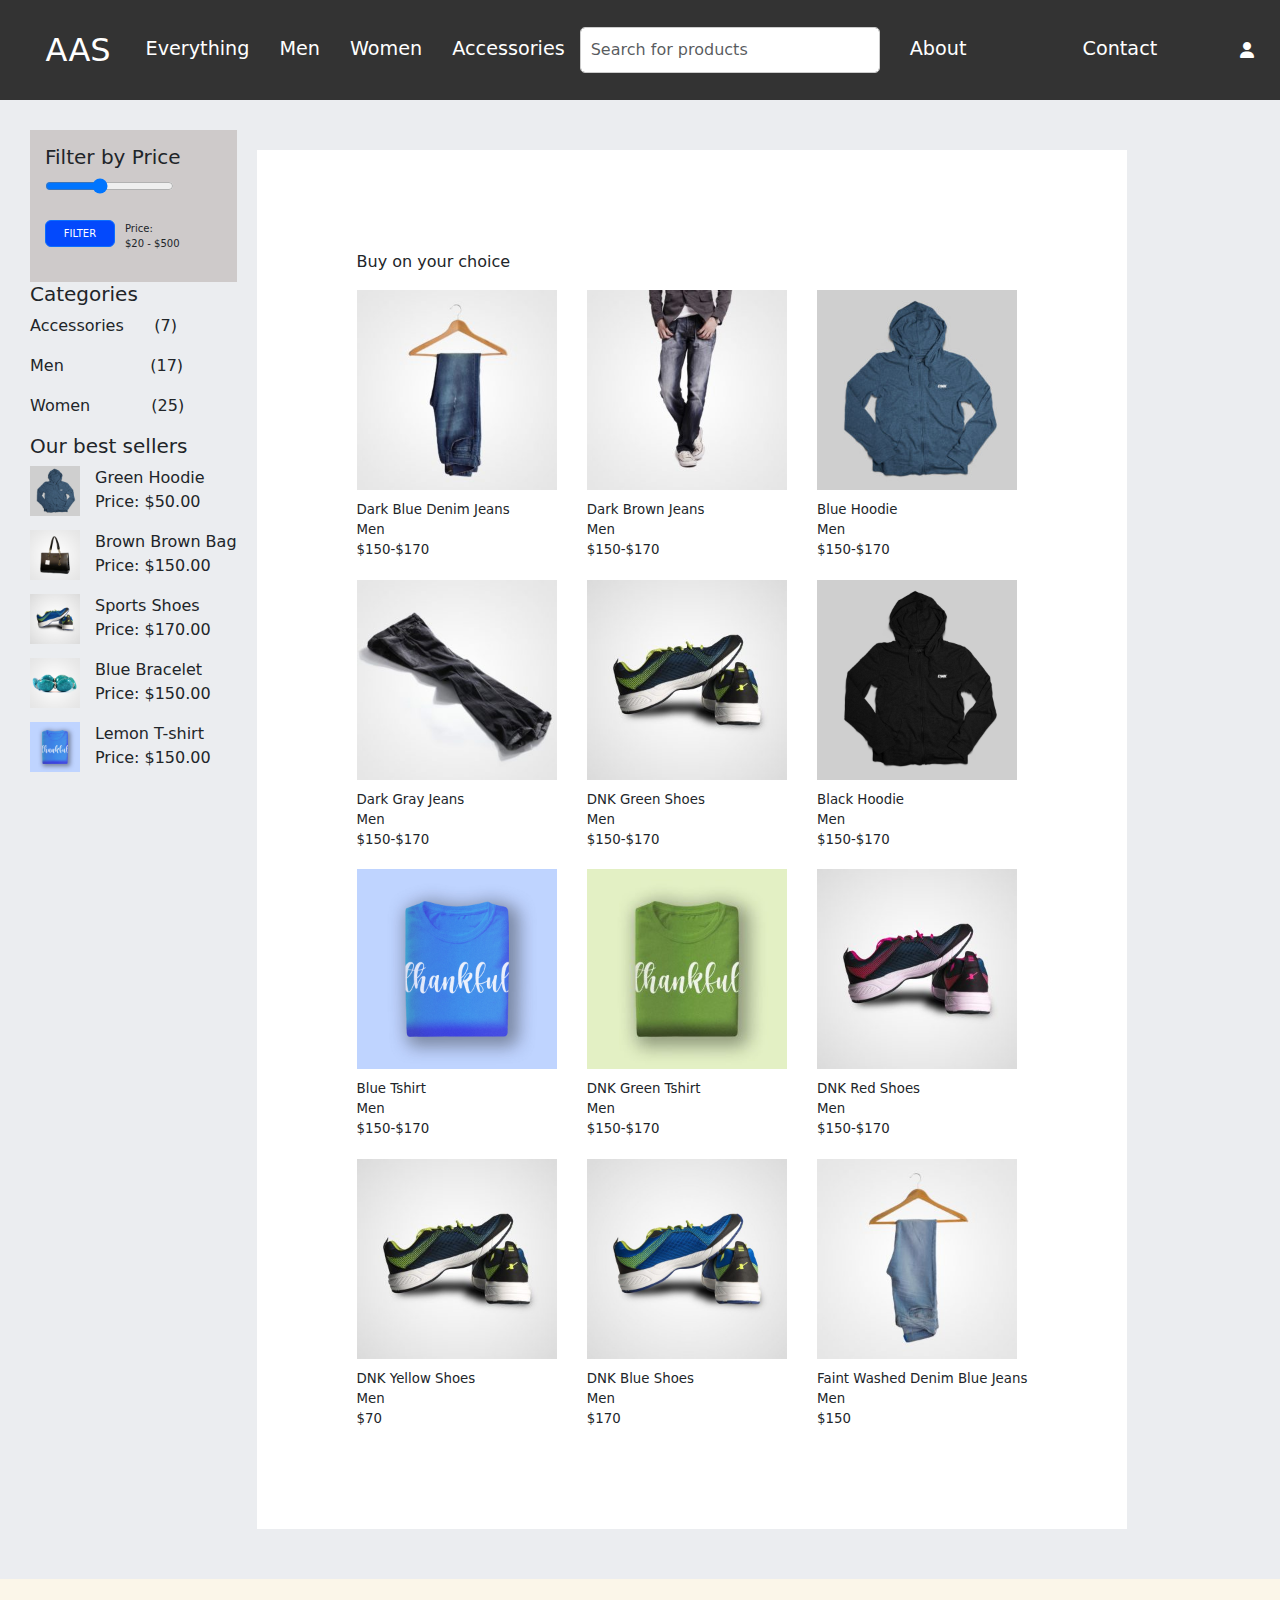
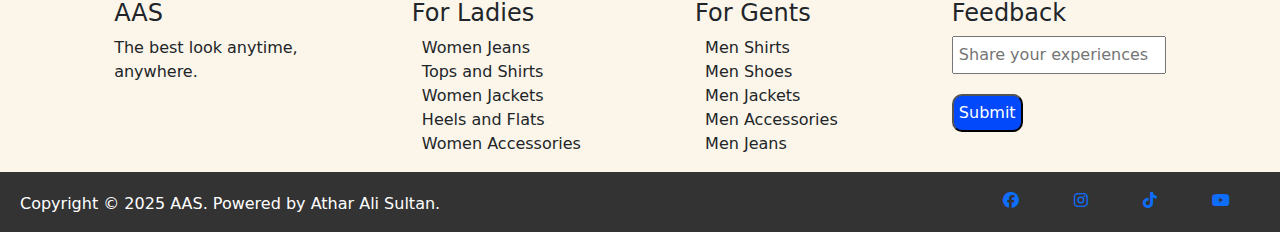
<file: men.html>
<!DOCTYPE html>
    <html lang="en">
    <head>
        <meta charset="UTF-8">
        <meta name="viewport" content="width=device-width, initial-scale=1.0">
        <title>men-items</title>
        <link rel="stylesheet" href="style.css">
        <link href="https://cdn.jsdelivr.net/npm/bootstrap@5.3.3/dist/css/bootstrap.min.css" rel="stylesheet" integrity="sha384-QWTKZyjpPEjISv5WaRU9OFeRpok6YctnYmDr5pNlyT2bRjXh0JMhjY6hW+ALEwIH" crossorigin="anonymous">
        <link href="https://cdnjs.cloudflare.com/ajax/libs/font-awesome/6.5.1/css/all.min.css" rel="stylesheet">
    </head>
    <body>
        <header>
            <div id="main-header" >
                <div id="header-select" class="header-sec" >
                    <a href="index.html" class="dropdown-item"><h3>AAS</h3></a>
                    <a href="everything.html" class="dropdown-item" >Everything</a>
                    <a href="men.html" class="dropdown-item" >Men</a>
                    <a href="women.html" class="dropdown-item" >Women</a>
                    <a href="accessories.html" class="dropdown-item" >Accessories</a>
                </div>
                <div> <input type="text" class="form-control" placeholder="Search for products" aria-label="Username" aria-describedby="addon-wrapping"></div>
                <div id="header-contact" class="header-sec">
                    <a href="about.html" class="dropdown-item" >About</a>
                    <a href="contact.html" class="dropdown-item"  >Contact</a>
                    <i class="fa-solid fa-user"></i></div>
                </div>
        </header>
        <main id="everything">
            <div>
            <div >
                <aside id="filter">
                        <h5>Filter by Price</h5>
                        <div class="slider-container">
                            <input type="range" id="min-range" min="20" max="500" value="220" step="10" oninput="updatePrice()">
                        </div>
                        <div id="buttondiv">
                        <button id="btnfiter"  class="btn btn-primary"  style="--bs-btn-padding-y: .25rem; --bs-btn-padding-x: .5rem; --bs-btn-font-size: .75rem;">FILTER</button>
                        <p id="price-output"> Price: <br> $20 - $500</p></div>
                </aside>
            </div>
            <div id="categories">
                <aside>
                    <h5>Categories</h5>
                    <p >Accessories&nbsp;&nbsp;&nbsp;&nbsp;&nbsp; (7)</p>
                    <p  >Men &nbsp;&nbsp;&nbsp;&nbsp;&nbsp;&nbsp;&nbsp;&nbsp;&nbsp;&nbsp;&nbsp;&nbsp;&nbsp;&nbsp;&nbsp;&nbsp;(17)</p>
                    <p>Women&nbsp;&nbsp;&nbsp;&nbsp;&nbsp;&nbsp;&nbsp;&nbsp;&nbsp;&nbsp;&nbsp; (25)</p>
                </aside>
            </div>
            <div id="best-sellers">
                <aside>
                    <h5>Our best sellers</h5>
                    <div>
                    <span class="bestspan">
                        <img src="images/product-hoodie2-w.jpg" alt=""  class="bestsellerimg">
                        <div>
                            <p>Green Hoodie <br> Price: $50.00</p> 
                        </div>
                    </span> 
                    <span class="bestspan">
                        <img src="images/product-bag2.jpg" alt=""  class="bestsellerimg">
                        <p>Brown Brown Bag <br> Price: $150.00</p> 
                    </span> 
                    <span class="bestspan">
                        <img src="images/sports-shoe1.jpg" alt=""  class="bestsellerimg">
                        <p>Sports Shoes<br> Price: $170.00</p> 
                    </span> 
                    <span class="bestspan">
                        <img src="images/product-accessory1 w.jpg" alt=""  class="bestsellerimg">
                        <p>Blue Bracelet <br> Price: $150.00</p> 
                    </span> 
                    <span class="bestspan">
                        <img src="images/tshirt4.jpg" alt=""  class="bestsellerimg">
                        <p>Lemon T-shirt <br> Price: $150.00</p> 
                    </span>   
                    </div>
                </aside>
            </div>
        </div>
        <div id="image-everything">
            <p >Buy on your choice</p>
            <section id="everything-gallery">
            <div>
                <img src="images/men-1.jpg" alt="bracelet" class="select-image">
                <span class="items-info">
                    <p>Dark Blue Denim Jeans</p>
                    <p>Men</p>
                    <p>$150-$170</p>
                </span>
                
            </div>
            <div>
                <img src="images/m-2.jpg" alt="bracelet" class="select-image">
                <span class="items-info">
                    <p>Dark Brown Jeans</p>
                    <p>Men</p>
                    <p>$150-$170</p>
                </span>
            </div>
            <div>
                <img src="images/product-hoodie2-w.jpg" alt="bracelet" class="select-image">
                <span class="items-info">
                    <p>Blue Hoodie</p>
                    <p>Men</p>
                    <p>$150-$170</p>
                </span>
            </div>
            <div>
                <img src="images/m3.jpg" alt="bracelet" class="select-image">
                <span class="items-info">
                    <p>Dark Gray Jeans</p>
                    <p>Men</p>
                    <p>$150-$170</p>
                </span>
            </div>
            <div>
                <img src="images/m4.jpg" alt="bracelet" class="select-image">
                <span class="items-info">
                    <p>DNK Green Shoes</p>
                    <p>Men</p>
                    <p>$150-$170</p>
                </span>
            </div>
            <div>
                <img src="images/product-hoodie1.jpg" alt="bracelet" class="select-image">
                <span class="items-info">
                    <p>Black Hoodie</p>
                    <p>Men</p>
                    <p>$150-$170</p>
                </span>
            </div>
            <div>
                <img src="images/tshirt4.jpg" alt="bracelet" class="select-image">
                <span class="items-info">
                    <p>Blue Tshirt</p>
                    <p>Men</p>
                    <p>$150-$170</p>
                </span>
            </div>
            <div>
                <img src="images/m5.jpg" alt="bracelet" class="select-image">
                <span class="items-info">
                    <p>DNK Green Tshirt</p>
                    <p>Men</p>
                    <p>$150-$170</p>
                </span>
            </div>
            <div>
                <img src="images/m6.jpg" alt="bracelet" class="select-image">
                <span class="items-info">
                    <p>DNK Red Shoes</p>
                    <p>Men</p>
                    <p>$150-$170</p>
                </span>
            </div>
            <div>
                <img src="images/m7.jpg" alt="bracelet" class="select-image">
                <span class="items-info">
                    <p>DNK Yellow Shoes</p>
                    <p>Men</p>
                    <p>$70</p>
                </span>
            </div>
            <div>
                <img src="images/sports-shoe1.jpg" alt="bracelet" class="select-image">
                <span class="items-info">
                    <p>DNK Blue Shoes</p>
                    <p>Men</p>
                    <p>$170</p>
                </span>
            </div>
            <div>
                <img src="images/m9.jpg" alt="bracelet" class="select-image">
                <span class="items-info">
                    <p>Faint Washed Denim Blue Jeans</p>
                    <p>Men</p>
                    <p>$150</p>
                </span>
            </div>
            </section>
        </div>
        
        </main>
        <footer>
            <div id="foot-one">
                <div>
                <h4>AAS</h4>
                <p>The best look anytime, <br> anywhere.</p>
                </div>
                <div>
                <h4>For Ladies</h4>
                <ul class="items">
                    <li>Women Jeans</li>
                    <li>Tops and Shirts</li>
                    <li>Women Jackets</li>
                    <li>Heels and Flats</li>
                    <li>Women Accessories</li>
                </ul>
                </div>
                <div>
                    <h4>For Gents</h4>
                <ul class="items">
                    <li>Men Shirts</li>
                    <li>Men Shoes</li>
                    <li>Men Jackets</li>
                    <li>Men Accessories</li>
                    <li>Men Jeans</li>  
                </ul>
            </div>
                <div>
                    <h4 >Feedback</h4>
                    <div id="input-sub" ><input type="text" placeholder="Share your experiences"></div>
                    <button id="sub">Submit</button>
                </div>
            </div>
            <div id="foot-two">
                <div>
                    <p>Copyright &copy 2025 AAS. Powered by Athar Ali Sultan.</p>
                </div>
                <div>
                    <a href="https://www.facebook.com" target="_blank"><i class="fa-brands fa-facebook"></i></a>
                    <a href="https://www.instagram.com" target="_blank"><i class="fa-brands fa-instagram"></i></a>
                    <a href="https://www.tiktok.com" target="_blank"><i class="fa-brands fa-tiktok"></i></a>
                    <a href="https://www.youtube.com" target="_blank"><i class="fa-brands fa-youtube"></i></a>
                </div>
        
            </div>
            </footer>
            <script src="javascript.js"></script>
    </body>
    </html>
</file>
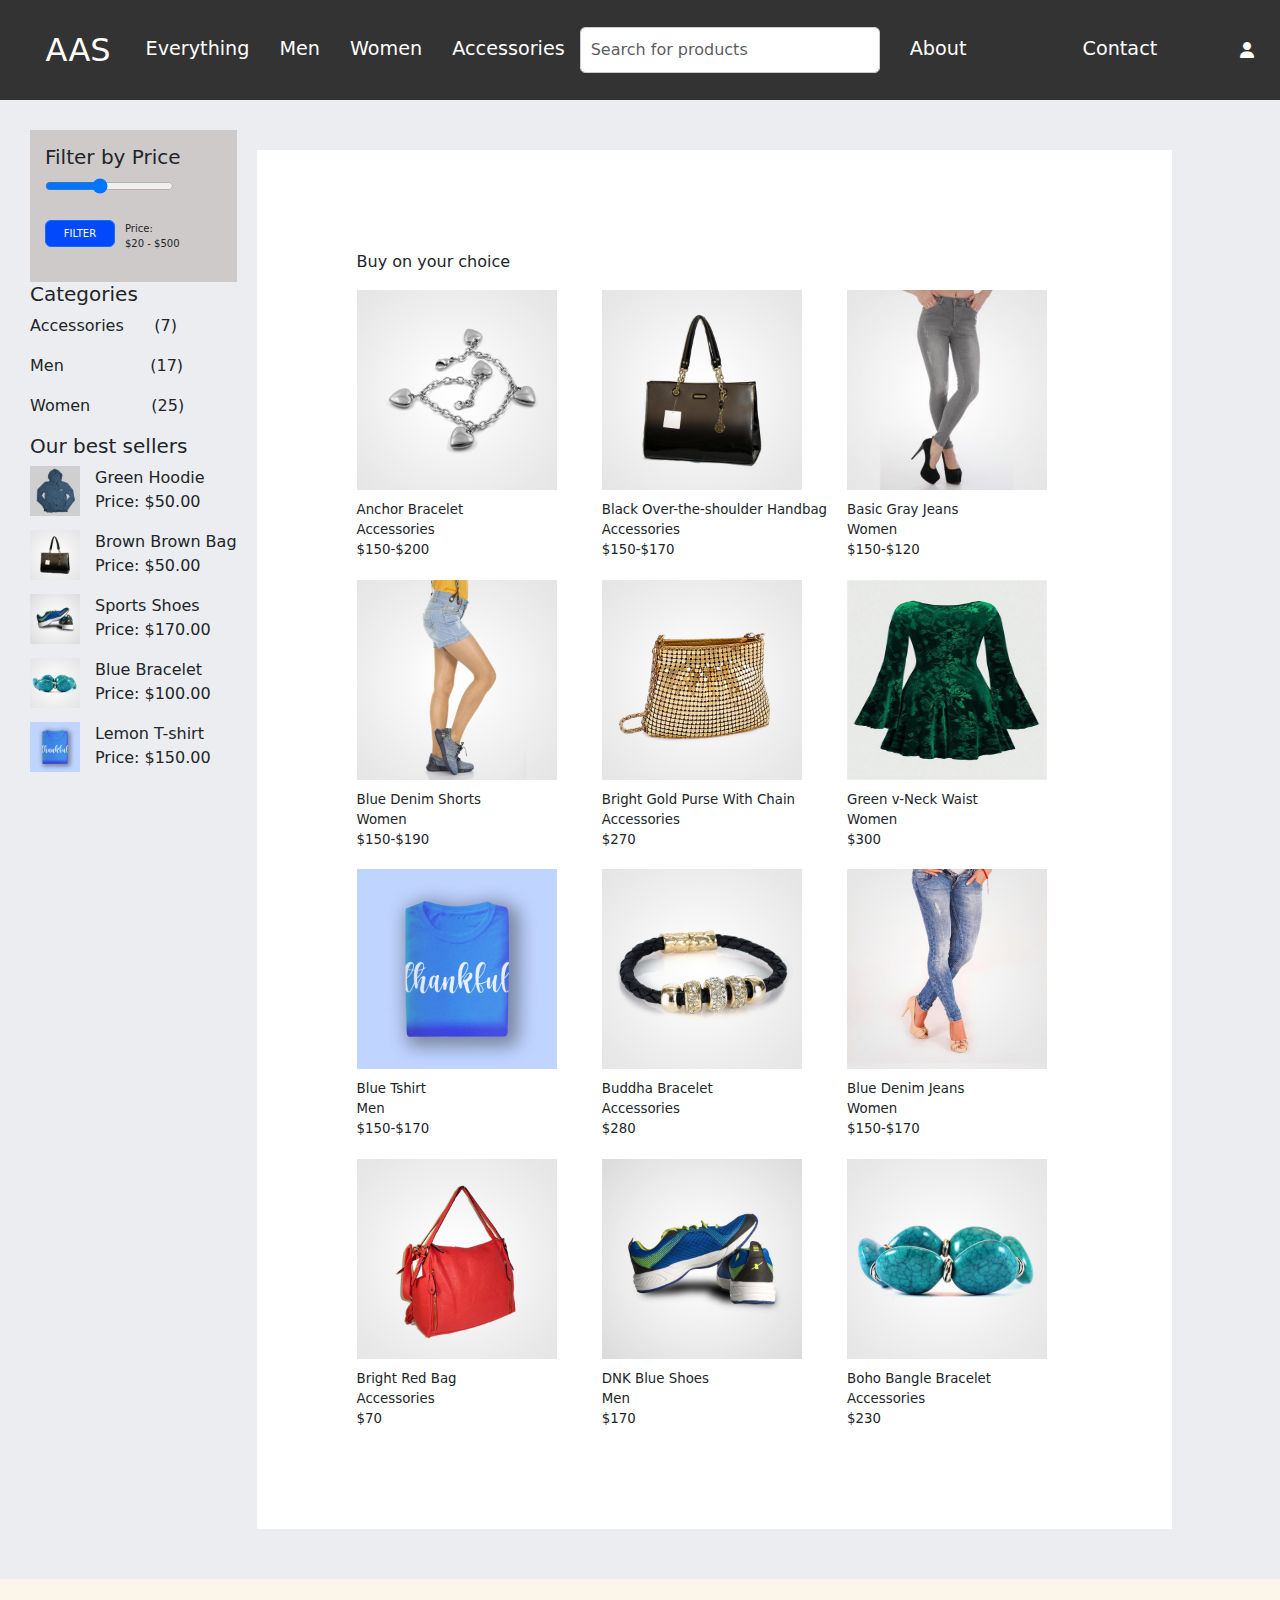
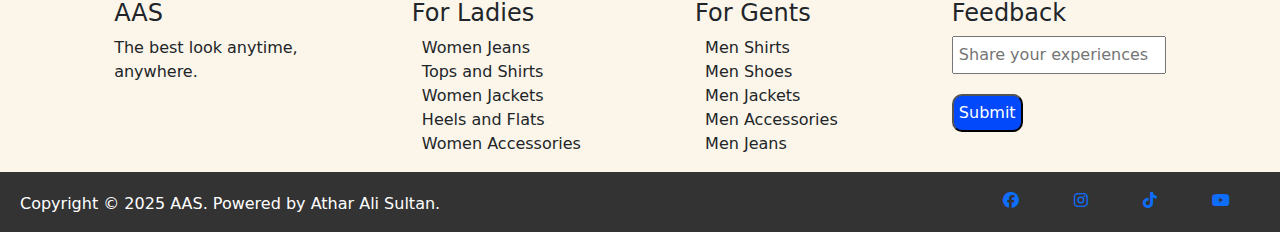
<file: women.html>
<!DOCTYPE html>
    <html lang="en">
    <head>
        <meta charset="UTF-8">
        <meta name="viewport" content="width=device-width, initial-scale=1.0">
        <title>women-items</title>
        <link rel="stylesheet" href="style.css">
        <link href="https://cdn.jsdelivr.net/npm/bootstrap@5.3.3/dist/css/bootstrap.min.css" rel="stylesheet" integrity="sha384-QWTKZyjpPEjISv5WaRU9OFeRpok6YctnYmDr5pNlyT2bRjXh0JMhjY6hW+ALEwIH" crossorigin="anonymous">
        <link href="https://cdnjs.cloudflare.com/ajax/libs/font-awesome/6.5.1/css/all.min.css" rel="stylesheet">
    </head>
    <body>
        <header>
            <div id="main-header" >
                <div id="header-select" class="header-sec" >
                    <a href="index.html" class="dropdown-item"><h3>AAS</h3></a>
                    <a href="everything.html" class="dropdown-item" >Everything</a>
                    <a href="men.html" class="dropdown-item" >Men</a>
                    <a href="women.html" class="dropdown-item" >Women</a>
                    <a href="accessories.html" class="dropdown-item" >Accessories</a>
                </div>
                <div> <input type="text" class="form-control" placeholder="Search for products" aria-label="Username" aria-describedby="addon-wrapping"></div>
                <div id="header-contact" class="header-sec">
                    <a href="about.html" class="dropdown-item" >About</a>
                    <a href="contact.html" class="dropdown-item"  >Contact</a>
                    <i class="fa-solid fa-user"></i></div>
                </div>
        </header>
        <main id="everything">
            <div>
            <div >
                <aside id="filter">
                        <h5>Filter by Price</h5>
                        <div class="slider-container">
                            <input type="range" id="min-range" min="20" max="500" value="220" step="10" oninput="updatePrice()">
                        </div>
                        <div id="buttondiv">
                        <button id="btnfiter"  class="btn btn-primary"  style="--bs-btn-padding-y: .25rem; --bs-btn-padding-x: .5rem; --bs-btn-font-size: .75rem;">FILTER</button>
                        <p id="price-output"> Price: <br> $20 - $500</p></div>
                </aside>
            </div>
            <div id="categories">
                <aside>
                    <h5>Categories</h5>
                    <p >Accessories&nbsp;&nbsp;&nbsp;&nbsp;&nbsp; (7)</p>
                    <p  >Men &nbsp;&nbsp;&nbsp;&nbsp;&nbsp;&nbsp;&nbsp;&nbsp;&nbsp;&nbsp;&nbsp;&nbsp;&nbsp;&nbsp;&nbsp;&nbsp;(17)</p>
                    <p>Women&nbsp;&nbsp;&nbsp;&nbsp;&nbsp;&nbsp;&nbsp;&nbsp;&nbsp;&nbsp;&nbsp; (25)</p>
                </aside>
            </div>
            <div id="best-sellers">
                <aside>
                    <h5>Our best sellers</h5>
                    <div>
                    <span class="bestspan">
                        <img src="images/product-hoodie2-w.jpg" alt=""  class="bestsellerimg">
                        <div>
                            <p>Green Hoodie <br> Price: $50.00</p> 
                        </div>
                    </span> 
                    <span class="bestspan">
                        <img src="images/product-bag2.jpg" alt=""  class="bestsellerimg">
                        <p>Brown Brown Bag <br> Price: $50.00</p> 
                    </span> 
                    <span class="bestspan">
                        <img src="images/sports-shoe1.jpg" alt=""  class="bestsellerimg">
                        <p>Sports Shoes<br> Price: $170.00</p> 
                    </span> 
                    <span class="bestspan">
                        <img src="images/product-accessory1 w.jpg" alt=""  class="bestsellerimg">
                        <p>Blue Bracelet <br> Price: $100.00</p> 
                    </span> 
                    <span class="bestspan">
                        <img src="images/tshirt4.jpg" alt=""  class="bestsellerimg">
                        <p>Lemon T-shirt <br> Price: $150.00</p> 
                    </span>   
                    </div>
                </aside>
            </div>
        </div>
        <div id="image-everything">
            <p >Buy on your choice</p>
            <section id="everything-gallery">
            <div>
                <img src="images/product-accessory2.jpg" alt="bracelet" class="select-image">
                <span class="items-info">
                    <p>Anchor Bracelet</p>
                    <p>Accessories</p>
                    <p>$150-$200</p>
                </span>
                
            </div>
            <div>
                <img src="images/product-bag2.jpg" alt="bracelet" class="select-image">
                <span class="items-info">
                    <p>Black Over-the-shoulder Handbag</p>
                    <p>Accessories</p>
                    <p>$150-$170</p>
                </span>
            </div>
            <div>
                <img src="images/w1.jpg" alt="bracelet" class="select-image">
                <span class="items-info">
                    <p>Basic Gray Jeans</p>
                    <p>Women</p>
                    <p>$150-$120</p>
                </span>
            </div>
            <div>
                <img src="images/product-w-jeans1.jpg" alt="bracelet" class="select-image">
                <span class="items-info">
                    <p>Blue Denim Shorts</p>
                    <p>Women</p>
                    <p>$150-$190</p>
                </span>
            </div>
            <div>
                <img src="images/product-bag4 w.jpg" alt="bracelet" class="select-image">
                <span class="items-info">
                    <p>Bright Gold Purse With Chain</p>
                    <p>Accessories</p>
                    <p>$270</p>
                </span>
            </div>
            <div>
                <img src="images/w2.jpeg" alt="bracelet" class="select-image">
                <span class="items-info">
                    <p>Green v-Neck  Waist</p>
                    <p>Women</p>
                    <p>$300</p>
                </span>
            </div>
            <div>
                <img src="images/tshirt4.jpg" alt="bracelet" class="select-image">
                <span class="items-info">
                    <p>Blue Tshirt</p>
                    <p>Men</p>
                    <p>$150-$170</p>
                </span>
            </div>
            <div>
                <img src="images/product-accessory3 w.jpg" alt="bracelet" class="select-image">
                <span class="items-info">
                    <p>Buddha Bracelet</p>
                    <p>Accessories</p>
                    <p>$280</p>
                </span>
            </div>
            <div>
                <img src="images/product-w-jeans2.jpg" alt="bracelet" class="select-image">
                <span class="items-info">
                    <p>Blue Denim Jeans</p>
                    <p>Women</p>
                    <p>$150-$170</p>
                </span>
            </div>
            <div>
                <img src="images/product-bag3 w.jpg" alt="bracelet" class="select-image">
                <span class="items-info">
                    <p>Bright Red Bag</p>
                    <p>Accessories</p>
                    <p>$70</p>
                </span>
            </div>
            <div>
                <img src="images/sports-shoe1.jpg" alt="bracelet" class="select-image">
                <span class="items-info">
                    <p>DNK Blue Shoes</p>
                    <p>Men</p>
                    <p>$170</p>
                </span>
            </div>
            <div>
                <img src="images/product-accessory1 w.jpg" alt="bracelet" class="select-image">
                <span class="items-info">
                    <p>Boho Bangle Bracelet</p>
                    <p>Accessories</p>
                    <p>$230</p>
                </span>
            </div>
            </section>
        </div>
        
        </main>
        <footer>
            <div id="foot-one">
                <div>
                <h4>AAS</h4>
                <p>The best look anytime, <br> anywhere.</p>
                </div>
                <div>
                <h4>For Ladies</h4>
                <ul class="items">
                    <li>Women Jeans</li>
                    <li>Tops and Shirts</li>
                    <li>Women Jackets</li>
                    <li>Heels and Flats</li>
                    <li>Women Accessories</li>
                </ul>
                </div>
                <div>
                    <h4>For Gents</h4>
                <ul class="items">
                    <li>Men Shirts</li>
                    <li>Men Shoes</li>
                    <li>Men Jackets</li>
                    <li>Men Accessories</li>
                    <li>Men Jeans</li>  
                </ul>
            </div>
                <div>
                    <h4 >Feedback</h4>
                    <div id="input-sub" ><input type="text" placeholder="Share your experiences"></div>
                    <button id="sub">Submit</button>
                </div>
            </div>
            <div id="foot-two">
                <div>
                    <p>Copyright &copy 2025 AAS. Powered by Athar Ali Sultan.</p>
                </div>
                <div>
                    <a href="https://www.facebook.com" target="_blank"><i class="fa-brands fa-facebook"></i></a>
                    <a href="https://www.instagram.com" target="_blank"><i class="fa-brands fa-instagram"></i></a>
                    <a href="https://www.tiktok.com" target="_blank"><i class="fa-brands fa-tiktok"></i></a>
                    <a href="https://www.youtube.com" target="_blank"><i class="fa-brands fa-youtube"></i></a>
                </div>
        
            </div>
            </footer>
            <script src="javascript.js"></script>
    </body>
    </html>
</file>
<file: style.css>
/* Reset CSS */
* {
  margin: 0;
  padding: 0;
  box-sizing: border-box;
}

html, body {
  margin: 0;
  padding: 0;
  width: 100%;
  overflow-x: hidden; 
}

#main-header {
  background-color: #333;
  padding: 2% ;
  display: flex;
  justify-content: space-between;
  align-items: center;
  position: relative;
}

#header-select, #header-contact {
  display: flex;
  align-items: center;
  width: 100%;
}

#header-select a, #header-contact a {
  color: #fff;
  text-decoration: none;
  margin: 0 15px;
  font-size: 1.2rem;
  transition: color 0.3s ease;
  width: 100%;
}

#header-select a:hover, #header-contact a:hover {
  color: #ff5733; 
}

#header-select a h3 {
  color: #fff;
  font-size: 2rem;
  margin: 5px;
  text-decoration: none;
}
#header-contact i{
  color: white;
}
#header-contact{
  margin-left: 15px;
}
input.form-control {
  padding: 10px;
  font-size: 1rem;
  border-radius: 5px;
  border: 1px solid #ccc;
  width: 300px;
  transition: border 0.3s ease;
}

input.form-control:focus {
  border: 1px solid #ff5733;
  outline: none;
}
#main-first{
    background: url('images/banner.jpg');
    background-size: cover;
    height: 330px;
    color: white;
}
#btn1{
    background-color: white;
    text-transform: uppercase;
    border: none;
    padding: 10px;
    width:100px;
    font-size: small;
    margin-top: 20px;
}
#btn2{
    background-color: transparent;
    text-transform: uppercase;
    border: none;
    padding: 10px;
    width:100px;
    font-size: small;
    border: 2px solid white;
    color: white;
    margin-top: 20px;
}
.main-first1{
 margin-left: 60px;
 padding-top: 40px;
}
#btn1:hover{
    background-color: black;
    color: white;
}
#btn2:hover{
    background-color: white;
    color: black;
}
#main-second{
    background-color: #d234eb;
    color: white;
    text-align: center;
    height: 95px;
    padding-top: 30px;
    font-weight: bolder;
}
#images-sec{
    background-color: #ebebe0;
    padding: 20px 10px 20px 90px;
    display: flex;
    gap: 30px;
   
}
#img1{
    background-image: url(images/image1.jpg);
     
}
#img2{
    background-image: url(images/image2.avif);
     
}
#img3{
    background-image: url(images/image3.avif);
     
}
#img4{
    background-image: url(images/image4.avif);
     
}
.img5{
    background-size: cover; 
    padding: 100px 10px 10px 10px;
    color: white;
    width:21%;
    height: 300px;

}
.btn3{
    width: 50%;
    height: 15%;
    margin-left: 10%;
    border: none;
    
}
#btn-m{
margin-top: 12%;
height: 16.5%;

}
#btn-n{
  margin-top: 12%;
  height: 16.5%;
  
  }
.btn3:hover{
    background-color: black;
    color: white;
}
#ftr{
  text-align: center;
  padding-top: 10px;
}
#filter{
  background-color: #cecaca;
  padding: 15px;
}
#btnfiter{
  background-color: #0349fc;
  color: white;
  padding: 5px;
  font-size: x-small ;
  width: 70px;
}

#main-third{
    display: flex;
    flex-direction: row;
    justify-content: center;
    align-items: center;
    gap: 5%;
    margin: 2%; 
}
.icon{
  margin-left: 70px;
}
.icons{
    margin-left: 30px;
  }
  .iconz{
    margin-left: 50px;
  }
  #main-third h5{
    font-weight: bolder;
    font-size: large;
  }
  #main-forth p a{
    color: black;
    text-decoration: none;
    font-weight: bolder;
   
  }
  #main-forth{
    display: flex;
    justify-content: center;
    background-color: rgb(100, 173, 173);
    padding-top: 15px;
  }
  #foot-one{
    display: flex;
    justify-content: space-evenly;
    padding-top: 20px;
    background-color: #FBF6E9;
  }
  .items{
    list-style-type: none;
    padding-left: 10px;

  }
  #input-sub input{
      margin-bottom:20px ;
      padding: 5px;
  }
  #sub{
    border-radius: 10px;
    background-color: #0349fc;
    padding: 5px;
    color: white;
    margin-bottom: 10px;
  }
  #sub:hover{
    background-color: black;

  }
  #foot-two{
    background-color: #333;
    color: white;
    display: flex;
    justify-content: space-between;
    padding-left: 20px;
    padding-top: 10px;
  }
  #foot-two p{
    padding-top: 10px;
  }
  #foot-two a i{
    padding-top: 10px;
    margin-right: 50px;
  }
  li:hover{
    color: blue;
  }

  /* Accessories Page */
#everything{
  background-color: rgb(235, 237, 240);
  padding: 30px 20px 50px 30px;
  display: flex;
  gap: 20px;
  
}
.bestsellerimg{
  display: flex; 
  flex-direction: column;
  height: 50px;
}
.bestspan{
  display: flex;
  gap: 15px;
}
#buttondiv{
  display: flex;
  flex-direction: row;
  align-items: center;
  gap: 10px;
}
#price-output{
  margin-top: 20px;
  font-size: x-small;
}
#image-everything{
  background-color: white;
  padding: 100px;
  margin-top: 20px;
}
#everything-gallery{
  display: grid;
  grid-template-columns: repeat(3,1fr);
  gap: 20px;

}
.select-image{
  height: 200px;
  width: 200px;
  margin-bottom: 10px; 
}
.items-info p{
  margin:0; 
  font-size: smaller;
}

#about {
  background-color: #f9f9f9;
  padding: 20px 0;
  font-family: Arial, sans-serif;
  margin-top: 0; 
}

#about .container {
  max-width: 900px;
  margin: 0 auto;
  padding: 0 20px;
}

#about h2 {
  font-size: 2.5rem;
  color: #333;
  text-align: center;
  margin-bottom: 20px;
}

#about p {
  font-size: 1.1rem;
  color: #666;
  text-align: justify;
  line-height: 1.6;
  margin-bottom: 30px;
}

#about h3 {
  font-size: 2rem;
  color: #333;
  margin-bottom: 15px;
}

#about ul {
  list-style-type: none;
  padding-left: 0;
  margin-bottom: 30px;
}

#about ul li {
  font-size: 1.1rem;
  color: #555;
  margin-bottom: 10px;
}

#about ul li strong {
  color: #333;
}

#about a {
  color: #ff5733;
  text-decoration: none;
}

#about a:hover {
  text-decoration: underline;
}

#about h2,
#about h3 {
  margin-top: 0;
}

#about p,
#about ul {
  margin-top: 0;
}

/* Contact Page  */
#contact {
  background-color: #f9f9f9;
  padding: 60px 0;
  font-family: Arial, sans-serif;
}

#contact .container {
  max-width: 900px;
  margin: 0 auto;
  padding: 0 20px;
}

#contact h2 {
  font-size: 2.5rem;
  color: #333;
  text-align: center;
  margin-bottom: 20px;
}

#contact p {
  font-size: 1.1rem;
  color: #666;
  text-align: center;
  margin-bottom: 30px;
}

#contact .form-group {
  margin-bottom: 20px;
}

#contact label {
  display: block;
  font-size: 1rem;
  color: #333;
  margin-bottom: 5px;
}

#contact input, #contact textarea {
  width: 100%;
  padding: 10px;
  font-size: 1rem;
  border: 1px solid #ccc;
  border-radius: 5px;
}

#contact input:focus, #contact textarea:focus {
  outline: none;
  border-color: #ff5733;
}

#contact textarea {
  height: 150px;
  resize: vertical;
}

#contact .submit-btn {
  padding: 12px 30px;
  background-color: #ff5733;
  color: #fff;
  border: none;
  border-radius: 5px;
  font-size: 1.1rem;
  cursor: pointer;
}

#contact .submit-btn:hover {
  background-color: #d1441c;
}

#contact .contact-info {
  margin-top: 30px;
  text-align: center;
}

#contact .contact-info p {
  font-size: 1rem;
  color: #333;
}

#contact .contact-info strong {
  color: #ff5733;
}
</file>
